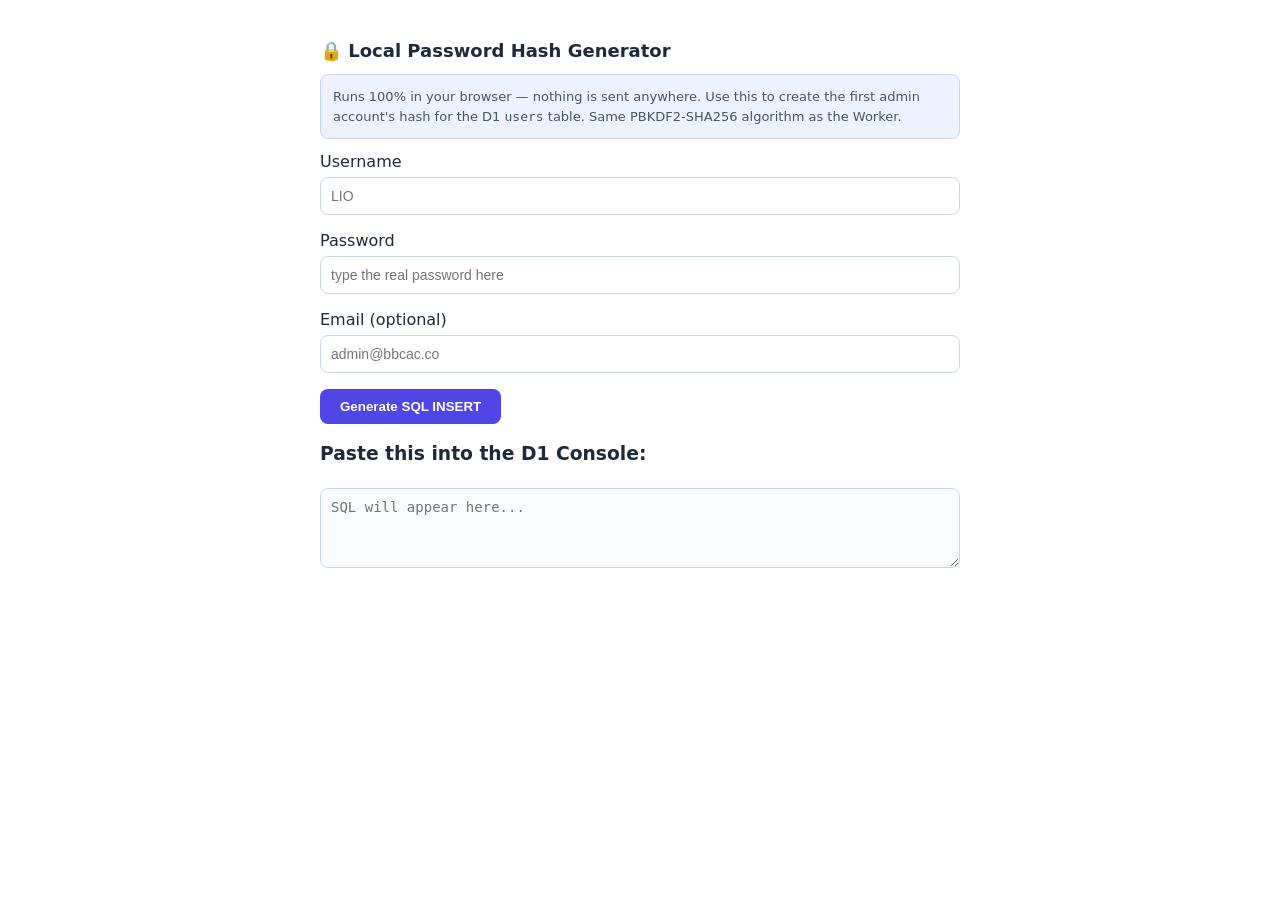
<file: bootstrap-hash.html>
<!DOCTYPE html>
<html>
<head>
<meta charset="UTF-8">
<title>Password Hash Generator (local only)</title>
<style>
  body { font-family: system-ui, sans-serif; max-width: 640px; margin: 40px auto; padding: 0 20px; color: #1e293b; }
  h1 { font-size: 18px; }
  p { color: #475569; font-size: 14px; line-height: 1.5; }
  input, textarea { width: 100%; padding: 10px; margin: 6px 0 16px; border: 1px solid #cbd5e1; border-radius: 8px; font-size: 14px; box-sizing: border-box; }
  button { padding: 10px 20px; background: #4f46e5; color: white; border: none; border-radius: 8px; font-weight: bold; cursor: pointer; }
  textarea { font-family: monospace; height: 80px; background: #f8fafc; }
  .note { background: #eef2ff; border: 1px solid #c7d2fe; border-radius: 8px; padding: 12px; font-size: 13px; }
</style>
</head>
<body>
  <h1>🔒 Local Password Hash Generator</h1>
  <p class="note">Runs 100% in your browser — nothing is sent anywhere. Use this to create the first admin account's hash for the D1 <code>users</code> table. Same PBKDF2-SHA256 algorithm as the Worker.</p>

  <label>Username</label>
  <input id="username" placeholder="LIO">

  <label>Password</label>
  <input id="password" type="text" placeholder="type the real password here">

  <label>Email (optional)</label>
  <input id="email" placeholder="admin@bbcac.co">

  <button onclick="generate()">Generate SQL INSERT</button>

  <h3>Paste this into the D1 Console:</h3>
  <textarea id="output" readonly placeholder="SQL will appear here..."></textarea>

  <script>
    async function pbkdf2(password, salt) {
      const keyMaterial = await crypto.subtle.importKey("raw", new TextEncoder().encode(password), "PBKDF2", false, ["deriveBits"]);
      const bits = await crypto.subtle.deriveBits({ name: "PBKDF2", salt, iterations: 100000, hash: "SHA-256" }, keyMaterial, 256);
      return new Uint8Array(bits);
    }
    function bufToHex(buf) { return Array.from(buf).map(b => b.toString(16).padStart(2, "0")).join(""); }

    async function generate() {
      const username = document.getElementById('username').value.trim();
      const password = document.getElementById('password').value;
      const email = document.getElementById('email').value.trim();
      if (!username || !password) { alert("Fill in username and password."); return; }

      const salt = crypto.getRandomValues(new Uint8Array(16));
      const hash = await pbkdf2(password, salt);
      const stored = bufToHex(salt) + ":" + bufToHex(hash);

      const sql = "INSERT INTO users (username, password_hash, email, permissions) VALUES ('" +
        username.replace(/'/g, "''") + "', '" + stored + "', '" + email.replace(/'/g, "''") +
        "', '[\"Super Admin\"]');";

      document.getElementById('output').value = sql;
    }
  </script>
</body>
</html>
</file>
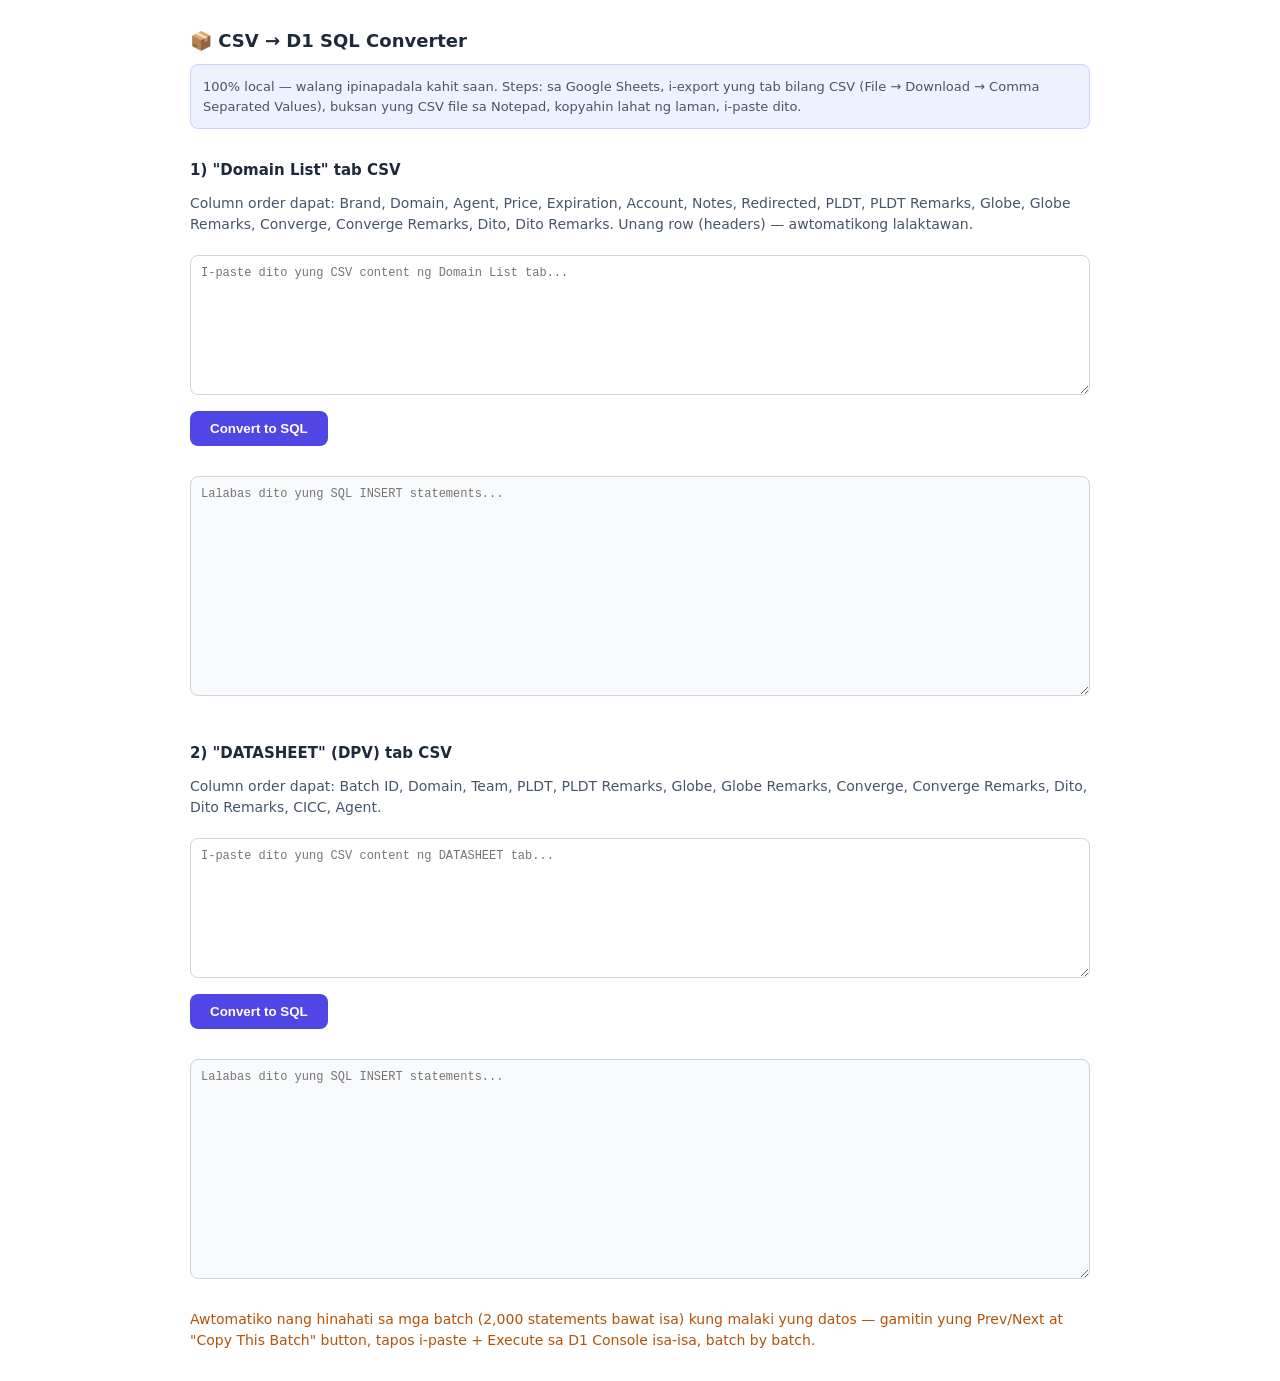
<file: csv-to-sql.html>
<!DOCTYPE html>
<html>
<head>
<meta charset="UTF-8">
<title>CSV to D1 SQL Converter (local only)</title>
<style>
  body { font-family: system-ui, sans-serif; max-width: 900px; margin: 30px auto; padding: 0 20px; color: #1e293b; }
  h1 { font-size: 18px; }
  h2 { font-size: 15px; margin-top: 32px; }
  p { color: #475569; font-size: 14px; line-height: 1.5; }
  textarea { width: 100%; padding: 10px; margin: 6px 0 12px; border: 1px solid #cbd5e1; border-radius: 8px; font-size: 12px; font-family: monospace; box-sizing: border-box; }
  .input { height: 140px; }
  .output { height: 220px; background: #f8fafc; }
  button { padding: 10px 20px; background: #4f46e5; color: white; border: none; border-radius: 8px; font-weight: bold; cursor: pointer; margin-bottom: 12px; }
  button.small { padding: 6px 14px; font-size: 13px; margin: 0; }
  button:disabled { background: #cbd5e1; cursor: not-allowed; }
  .note { background: #eef2ff; border: 1px solid #c7d2fe; border-radius: 8px; padding: 12px; font-size: 13px; }
  .stat { font-size: 13px; font-weight: bold; color: #4f46e5; margin: 4px 0 12px; }
  .warn { color: #b45309; }
  .batch-bar { display: flex; align-items: center; gap: 10px; margin: 8px 0; }
  .batch-label { font-size: 13px; font-weight: bold; min-width: 110px; }
  .copied { color: #059669; font-size: 13px; font-weight: bold; }
</style>
</head>
<body>
  <h1>📦 CSV → D1 SQL Converter</h1>
  <p class="note">100% local — walang ipinapadala kahit saan. Steps: sa Google Sheets, i-export yung tab bilang CSV (File → Download → Comma Separated Values), buksan yung CSV file sa Notepad, kopyahin lahat ng laman, i-paste dito.</p>

  <h2>1) "Domain List" tab CSV</h2>
  <p>Column order dapat: Brand, Domain, Agent, Price, Expiration, Account, Notes, Redirected, PLDT, PLDT Remarks, Globe, Globe Remarks, Converge, Converge Remarks, Dito, Dito Remarks. Unang row (headers) — awtomatikong lalaktawan.</p>
  <textarea id="domainsCsv" class="input" placeholder="I-paste dito yung CSV content ng Domain List tab..."></textarea>
  <button onclick="convertDomains()">Convert to SQL</button>
  <div id="domainsStat" class="stat"></div>
  <div id="domainsBatchBar" class="batch-bar" style="display:none;">
    <span id="domainsBatchLabel" class="batch-label"></span>
    <button class="small" onclick="navBatch('domains', -1)">◀ Prev</button>
    <button class="small" onclick="navBatch('domains', 1)">Next ▶</button>
    <button class="small" onclick="copyBatch('domains')">📋 Copy This Batch</button>
    <span id="domainsCopied" class="copied" style="display:none;">Copied!</span>
  </div>
  <textarea id="domainsOut" class="output" readonly placeholder="Lalabas dito yung SQL INSERT statements..."></textarea>

  <h2>2) "DATASHEET" (DPV) tab CSV</h2>
  <p>Column order dapat: Batch ID, Domain, Team, PLDT, PLDT Remarks, Globe, Globe Remarks, Converge, Converge Remarks, Dito, Dito Remarks, CICC, Agent.</p>
  <textarea id="dpvCsv" class="input" placeholder="I-paste dito yung CSV content ng DATASHEET tab..."></textarea>
  <button onclick="convertDpv()">Convert to SQL</button>
  <div id="dpvStat" class="stat"></div>
  <div id="dpvBatchBar" class="batch-bar" style="display:none;">
    <span id="dpvBatchLabel" class="batch-label"></span>
    <button class="small" onclick="navBatch('dpv', -1)">◀ Prev</button>
    <button class="small" onclick="navBatch('dpv', 1)">Next ▶</button>
    <button class="small" onclick="copyBatch('dpv')">📋 Copy This Batch</button>
    <span id="dpvCopied" class="copied" style="display:none;">Copied!</span>
  </div>
  <textarea id="dpvOut" class="output" readonly placeholder="Lalabas dito yung SQL INSERT statements..."></textarea>

  <p class="warn">Awtomatiko nang hinahati sa mga batch (2,000 statements bawat isa) kung malaki yung datos — gamitin yung Prev/Next at "Copy This Batch" button, tapos i-paste + Execute sa D1 Console isa-isa, batch by batch.</p>

  <script>
    // Detects whether the pasted text is comma-delimited (real CSV file) or tab-delimited
    // (what you get when you copy/paste cells directly out of Google Sheets instead of
    // using File > Download > CSV). Looks at the first non-empty line.
    function detectDelimiter(text) {
      const firstLine = text.split(/\r?\n/).find(l => l.trim() !== '') || '';
      const tabCount = (firstLine.match(/\t/g) || []).length;
      const commaCount = (firstLine.match(/,/g) || []).length;
      return tabCount > commaCount ? '\t' : ',';
    }

    // Proper delimited-text parser: handles quoted fields with embedded delimiters/newlines/escaped quotes
    function parseCSV(text) {
      const delim = detectDelimiter(text);
      const rows = [];
      let row = [], field = '', inQuotes = false;
      for (let i = 0; i < text.length; i++) {
        const c = text[i], next = text[i + 1];
        if (inQuotes) {
          if (c === '"' && next === '"') { field += '"'; i++; }
          else if (c === '"') { inQuotes = false; }
          else { field += c; }
        } else {
          if (c === '"') inQuotes = true;
          else if (c === delim) { row.push(field); field = ''; }
          else if (c === '\r') { /* skip */ }
          else if (c === '\n') { row.push(field); rows.push(row); row = []; field = ''; }
          else { field += c; }
        }
      }
      if (field !== '' || row.length > 0) { row.push(field); rows.push(row); }
      return rows.filter(r => r.some(cell => cell.trim() !== ''));
    }

    function sqlStr(v) {
      v = (v === undefined || v === null) ? '' : String(v);
      return "'" + v.replace(/'/g, "''") + "'";
    }

    const BATCH_SIZE = 2000;
    const batches = { domains: [], dpv: [] }; // arrays of statement-arrays
    const currentBatchIndex = { domains: 0, dpv: 0 };

    function chunk(arr, size) {
      const out = [];
      for (let i = 0; i < arr.length; i += size) out.push(arr.slice(i, i + size));
      return out;
    }

    function renderBatches(kind) {
      const bar = document.getElementById(kind + 'BatchBar');
      const label = document.getElementById(kind + 'BatchLabel');
      const out = document.getElementById(kind + 'Out');
      const list = batches[kind];
      if (list.length <= 1) {
        bar.style.display = 'none';
        out.value = list.length ? list[0].join('\n') : '';
        return;
      }
      bar.style.display = 'flex';
      const i = currentBatchIndex[kind];
      label.innerText = 'Batch ' + (i + 1) + ' of ' + list.length;
      out.value = list[i].join('\n');
    }

    function navBatch(kind, dir) {
      const list = batches[kind];
      let i = currentBatchIndex[kind] + dir;
      if (i < 0) i = 0;
      if (i > list.length - 1) i = list.length - 1;
      currentBatchIndex[kind] = i;
      renderBatches(kind);
    }

    function copyBatch(kind) {
      const out = document.getElementById(kind + 'Out');
      out.select();
      document.execCommand('copy');
      const copiedEl = document.getElementById(kind + 'Copied');
      copiedEl.style.display = 'inline';
      setTimeout(() => { copiedEl.style.display = 'none'; }, 1500);
    }

    function convertDomains() {
      const raw = document.getElementById('domainsCsv').value.trim();
      if (!raw) { alert('Paste the CSV content first.'); return; }
      const delim = detectDelimiter(raw);
      const allRows = parseCSV(raw);
      const rows = allRows.slice(1); // skip header row
      let out = [];
      let skipped = 0;
      let mismatched = 0;
      rows.forEach(r => {
        if (r.length !== 16) mismatched++;
        const brand = (r[0] || '').trim();
        const domain = (r[1] || '').trim();
        if (!brand || !domain) { skipped++; return; }
        const vals = [
          sqlStr(brand), sqlStr(domain), sqlStr(r[2]), sqlStr(r[3]), sqlStr(r[4]),
          sqlStr(r[5]), sqlStr(r[6]), sqlStr(r[7]), sqlStr(r[8]), sqlStr(r[9]),
          sqlStr(r[10]), sqlStr(r[11]), sqlStr(r[12]), sqlStr(r[13]), sqlStr(r[14]), sqlStr(r[15])
        ];
        out.push("INSERT OR IGNORE INTO domains (brand, domain, agent, price, expiration, account, notes, redirected, pldt, pldt_remarks, globe, globe_remarks, converge, converge_remarks, dito, dito_remarks) VALUES (" + vals.join(', ') + ");");
      });
      batches.domains = chunk(out, BATCH_SIZE);
      currentBatchIndex.domains = 0;
      renderBatches('domains');
      var stat = out.length + ' rows converted' + (skipped ? ', ' + skipped + ' skipped (missing brand/domain)' : '');
      stat += ' — delimiter detected: ' + (delim === '\t' ? 'TAB' : 'COMMA');
      if (batches.domains.length > 1) stat += ' — split into ' + batches.domains.length + ' batches of up to ' + BATCH_SIZE;
      if (mismatched > 0) stat += ' — ⚠️ ' + mismatched + ' row(s) had a different column count than expected (16) — double-check the output columns look right before running it';
      document.getElementById('domainsStat').innerText = stat;
    }

    function convertDpv() {
      const raw = document.getElementById('dpvCsv').value.trim();
      if (!raw) { alert('Paste the CSV content first.'); return; }
      const delim = detectDelimiter(raw);
      const rows = parseCSV(raw).slice(1);
      let out = [];
      let skipped = 0;
      let mismatched = 0;
      rows.forEach(r => {
        if (r.length !== 13) mismatched++;
        const domain = (r[1] || '').trim();
        if (!domain) { skipped++; return; }
        const vals = [
          sqlStr(r[0]), sqlStr(domain), sqlStr(r[2]), sqlStr(r[3]), sqlStr(r[4]),
          sqlStr(r[5]), sqlStr(r[6]), sqlStr(r[7]), sqlStr(r[8]), sqlStr(r[9]),
          sqlStr(r[10]), sqlStr(r[11]), sqlStr(r[12])
        ];
        out.push("INSERT OR IGNORE INTO dpv_records (batch_id, domain, team, pldt, pldt_remarks, globe, globe_remarks, converge, converge_remarks, dito, dito_remarks, cicc, agent) VALUES (" + vals.join(', ') + ");");
      });
      batches.dpv = chunk(out, BATCH_SIZE);
      currentBatchIndex.dpv = 0;
      renderBatches('dpv');
      var stat = out.length + ' rows converted' + (skipped ? ', ' + skipped + ' skipped (missing domain)' : '');
      stat += ' — delimiter detected: ' + (delim === '\t' ? 'TAB' : 'COMMA');
      if (batches.dpv.length > 1) stat += ' — split into ' + batches.dpv.length + ' batches of up to ' + BATCH_SIZE;
      if (mismatched > 0) stat += ' — ⚠️ ' + mismatched + ' row(s) had a different column count than expected (13) — double-check the output columns look right before running it';
      document.getElementById('dpvStat').innerText = stat;
    }
  </script>
</body>
</html>
</file>
